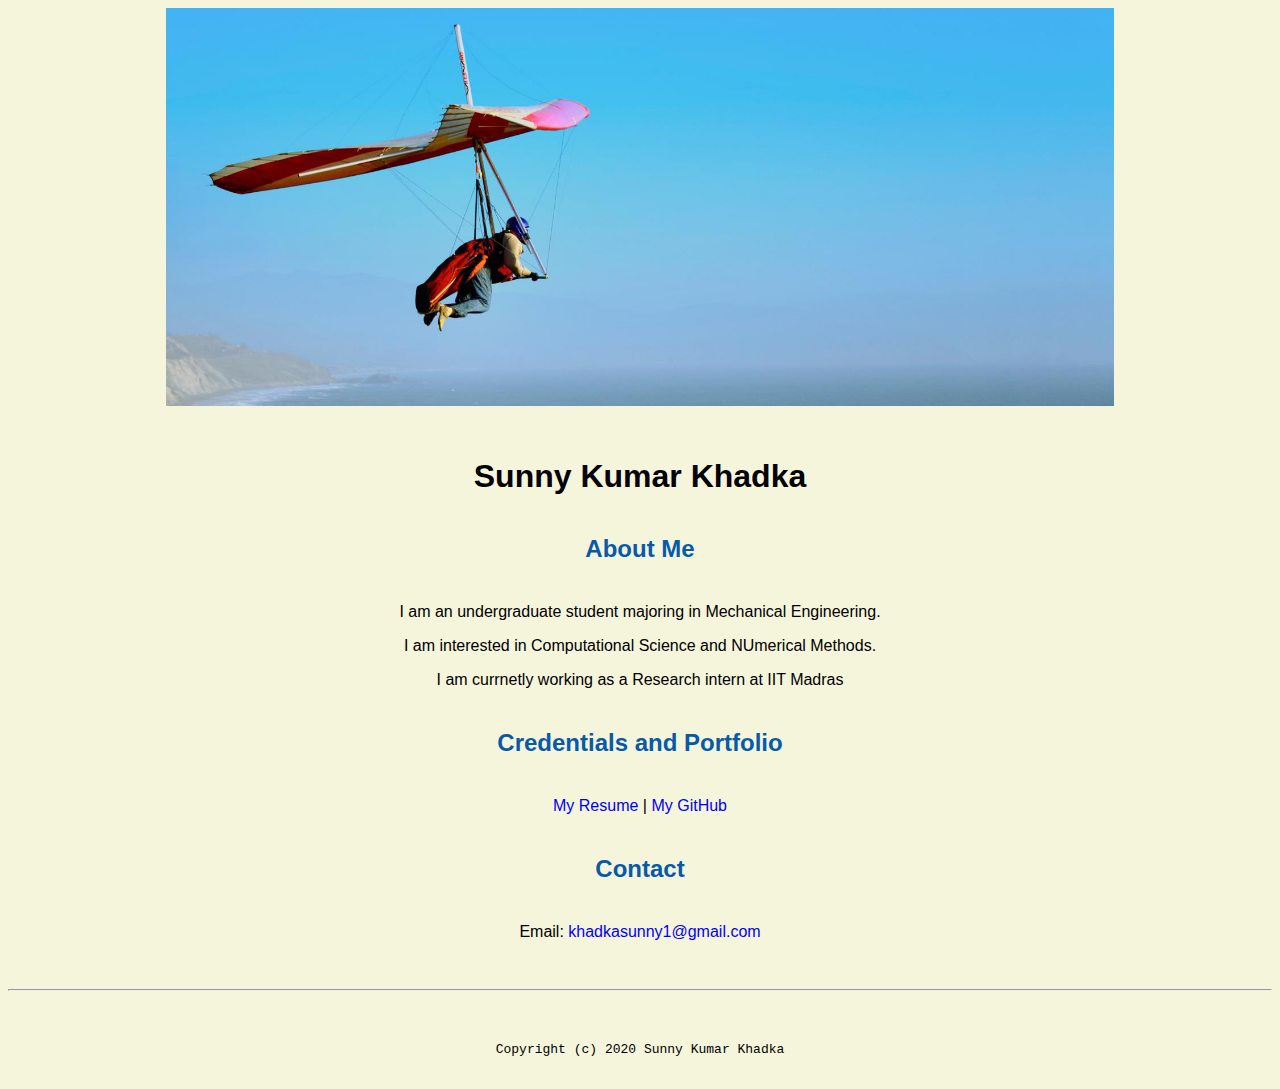
<file: index.html>
<!doctype html>

<!-- this is a comment for human! -->

<html lang="en">

  <header>
    <title>Sunny Kumar Khadka </title>
    <link rel="stylesheet" href="css/master.css" >
    <link rel="FaviconIcon" href="favico.ico" type= "image/x-icon" >
    <link rel="shortcut" href="favico.ico" type= "image/x-icon" >
    <meta name="viewport" content="width=device-width, initial-scale=1, shrink-to-fit=no">
    <meta name="name" content="SunnyKumarKhadka">
    <meta name = "robots" content = 'noindex, nofollow'>
  </header>

  <body>
    <img src = "images/banner.jpg" width="75%" alt="banner">
    <h1>Sunny Kumar Khadka </h1>
    <h2>About Me </h2>
    <p>I am an undergraduate student majoring in Mechanical Engineering. </p>
    <p>I am interested in Computational Science and NUmerical Methods. </p>
    <p>I am currnetly working as a Research intern at IIT Madras </p>
    <h2>Credentials and Portfolio</h2>

    <p><a href = "resume.html">My Resume </a> | <a href = "https:/github.com/sunny-kumar-khadka"> My GitHub</a></p>
    <h2>Contact</h2>

    <p>Email: <a href = "mailto:khakasunny1@gmail.com">khadkasunny1@gmail.com</a></p>
  </body>

  <footer>
    <hr>
    <code>Copyright (c) 2020 Sunny Kumar Khadka</code>
  </footer>

</html>
</file>
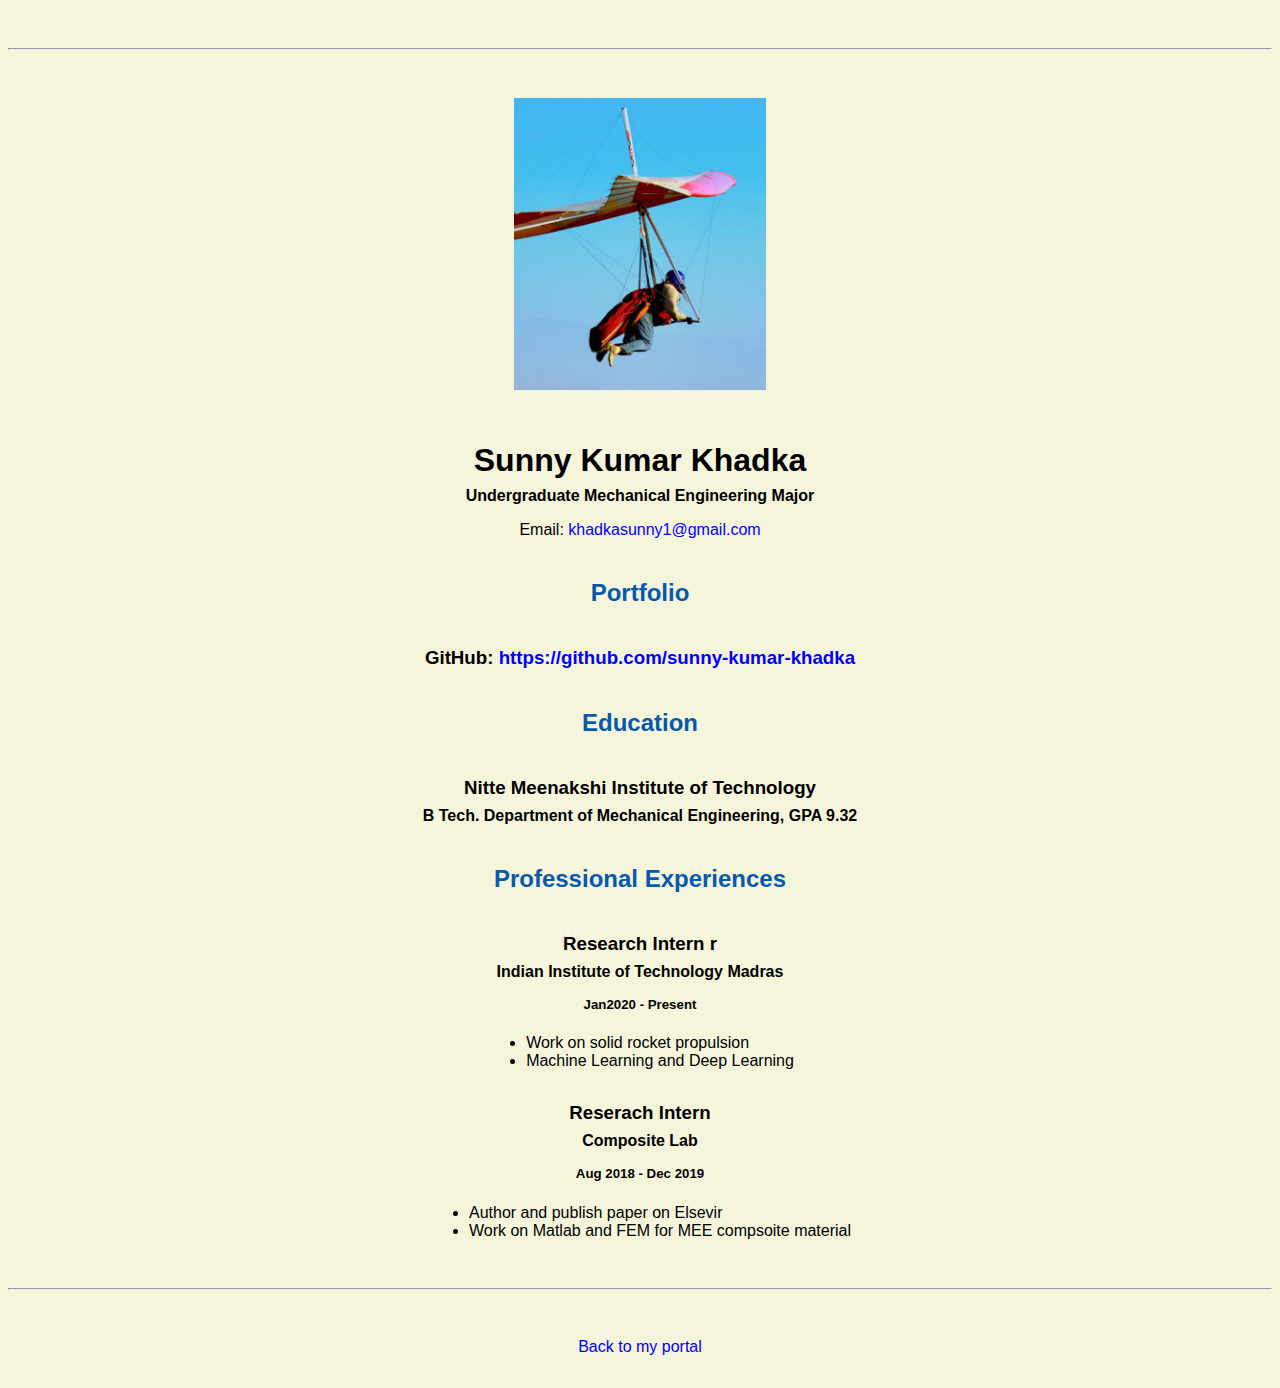
<file: resume.html>
<!doctype html>

<!-- this is a comment for human! -->

<html lang="en">

  <header>
    <title>Sunny Kumar Khadka's Resume</title>
    <link rel="stylesheet" href="css/master.css" >
    <link rel="FaviconIcon" href="favico.ico" type= "image/x-icon" >
    <link rel="shortcut" href="favico.ico" type= "image/x-icon" >
    <meta name="viewport" content="width=device-width, initial-scale=1, shrink-to-fit=no">
    <meta name="name" content="SunnyKumarKhadka">
    <meta name = "robots" content = 'noindex, nofollow'>
  </header>

  <body>
    <hr>

    <img src="images/headshot.jpg" alt="Harrison Kong's headshot" width="20%">

    <h1>Sunny Kumar Khadka</h1>
    <h4>Undergraduate Mechanical Engineering Major</h4>

    <p>Email: <a href="mailto:khakdasunny1@gmail.com" target="_blank">khadkasunny1@gmail.com</a></p>
    <!-- don't post physical address, personal phone number or other personal information on the web! -->

    <h2>Portfolio</h2>
      <h3>GitHub: <a href="https://github.com/sunny-kumar-khadka" target="_blank">https://github.com/sunny-kumar-khadka</a></h3>

    <h2>Education</h2>

    <h3>Nitte Meenakshi Institute of Technology</h3>
    <h4>B Tech. Department of Mechanical Engineering, GPA 9.32</h4>

    <h2>Professional Experiences</h2>

    <h3>Research Intern r</h3>
    <h4>Indian Institute of Technology Madras</h4>
    <h5>Jan2020 - Present</h5>
      <ul>
        <li>Work on solid rocket propulsion</li>
        <li>Machine Learning and Deep Learning</li>
      </ul>

    <h3>Reserach Intern</h3>
    <h4>Composite Lab</h4>
    <h5>Aug 2018 - Dec 2019</h5>
      <ul>
        <li>Author and publish paper on Elsevir </li>
        <li>Work on Matlab and FEM for MEE compsoite material </li>
      </ul>
  </body>

  <footer>
  <hr>
  <p><a href="index.html">Back to my portal</a><p>
  </footer>

</html>
</file>
<file: css/master.css>
/* Cascading stylesheet for the website */

/* Text inside these asterisks and slashes are comments for human */

  a {
    color : blue;/* set the text color to blue here */
    text-decoration: none; /* This means we do not want hyperlinks to be underlined */
  }

  a:hover {
    color : red;/* set the text color to red here */
    text-decoration: none; /* This means we do not want hyperlinks to be underlined */
  }

  body {
    /* set the background color here */
    background-color: beige;
    /* set the text color to black here */
    color : black;
    /* set the font here */
    font-family: Arial, Helvetica, sans-serif;
    /* set the text alignment here */
    text-align: center;
   }

  footer {
    margin-top: 2rem;
    margin-bottom: 2rem;
  }

  h1 {
    margin-bottom: 0.5rem;
    margin-top: 3rem;
   }

  h2 {
    /* set the text color of to #075AAB here */
    color: #075AAB;
    /* set both the bottom margin and top margin to 2.5rem here */
    margin-bottom: 2.5rem;
    margin-top: 2.5rem;
   }

  h3 {
    margin-bottom: 0;
    margin-top: 2rem;
  }

  h4 {
    margin-bottom: 1rem;
    margin-top: 0.5rem;
  }

  h5 {
    margin-top: 0.5rem;
  }

  hr {
    margin-bottom: 3rem;
    margin-top: 3rem;
  }

  /* this controls how the bullet points in the resume page looks */
  ul {
    display: table;
    margin: 0 auto;
    text-align: left;
  }
</file>
